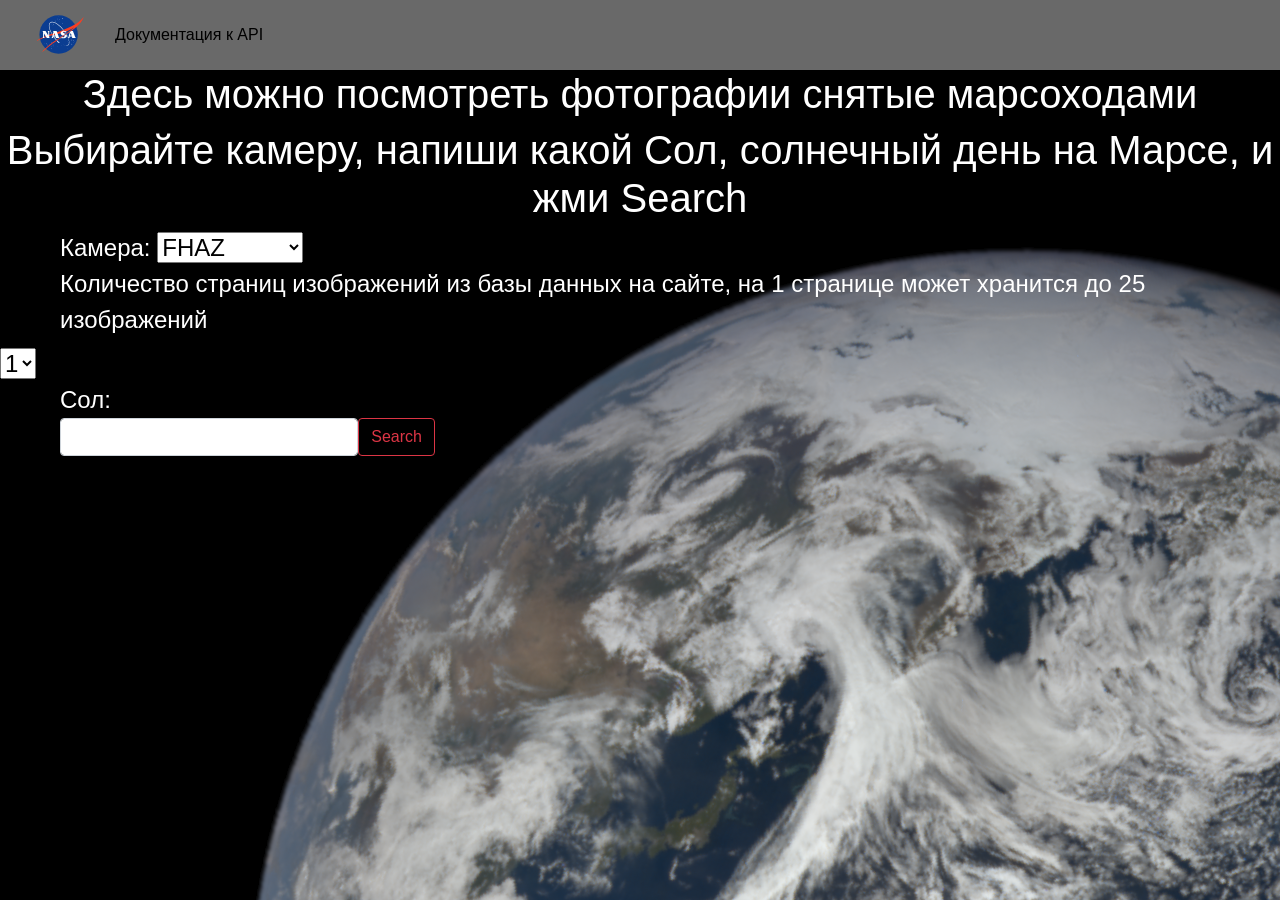
<file: API/index.html>
<!DOCTYPE html>
<html>
    <head>
        <title>Лаба 1</title>
        <meta charset="utf-8">
        
        <link rel="stylesheet" href="https://cdn.jsdelivr.net/npm/bootstrap@4.5.3/dist/css/bootstrap.css" crossorigin="anonymous">
        <script src="https://cdn.jsdelivr.net/npm/bootstrap@5.0.0-beta1/dist/js/bootstrap.bundle.min.js" integrity="sha384-ygbV9kiqUc6oa4msXn9868pTtWMgiQaeYH7/t7LECLbyPA2x65Kgf80OJFdroafW" crossorigin="anonymous"></script>
        <script src="script.js"></script>
      </head>
      <body class="body" style="background-image: url(./epic_1b_20190530011359.png);">
        <nav class="navbar navbar-expand-lg navbar-light" style="background-color: dimgray;">
          <!-- Navbar content -->
          <div class="container-fluid">
                <a class="navbar-brand" href="https://www.nasa.gov">
              <img src="nasa-logo.svg" alt="картинка" width="60" height="44" class="d-inline-block align-top">
            </a>
            <div class="collapse navbar-collapse" id="navbarNavDropdown">
              <ul class="navbar-nav">
                <li class="nav-item">
                  <a class="nav-link" href="https://api.nasa.gov" style="color: black;">Документация к API</a>
                </li>
              </ul>
            </div>
          </div>
        </nav>
        <h1 class="display-5 text-center" style="color: white;">Здесь можно посмотреть фотографии снятые марсоходами</h1>
        <h1 class="display-6 text-center" style="color: white;">Выбирайте камеру, напиши какой Сол, солнечный день на Марсе, и жми Search</h1>
        <div class="lead text-left" style="text-align: left; margin-left: 60px; font-size: x-large; color: white;">
          Камера:
          <select class="form-select" id="camera">
            <option selected value="FHAZ">FHAZ</option>
            <option value="RHAZ">RHAZ</option>
            <option value="MAST">MAST</option>
            <option value="CHEMCAM">CHEMCAM</option>
            <option value="MAHLI">MAHLI</option>
            <option value="MARDI">MARDI</option>
            <option value="NAVCAM">NAVCAM</option>
            <option value="PANCAM">PANCAM</option>
            <option value="MINITES">MINITES</option>
        </select>
      </div>
        <div class="lead text-left" style="font-size: x-large;">
          <label class="form-label" style="margin-left: 60px; text-align: left; color: white;">Количество страниц изображений из базы данных на сайте, на 1 странице может хранится до 25 изображений</label>
          <select class="form-select" id="page">
            <option selected value="1">1</option>
            <option value="2">2</option>
            <option value="3">3</option>
          </select>
        </div>
        <div class="lead text-left" style="text-align: left; margin-left: 60px; font-size: x-large; color: white;">
        Сол:
        </div>
          <div class="container-fluid">
            <form class="d-flex" onsubmit="return false" style="width: 30%; margin-left: 45px;">
              <input class="form-control me-2" id="sol">
              <button class="btn btn-outline-danger" onclick="start()">Search</button>
            </form>
          </div>
        <div class="alert alert-danger text-center" id="error" style="display: none;">
          По запросу ничего не найдено
        </div>
        <div id="images">
      
        </div>
      
      </body>
</html>
</file>
